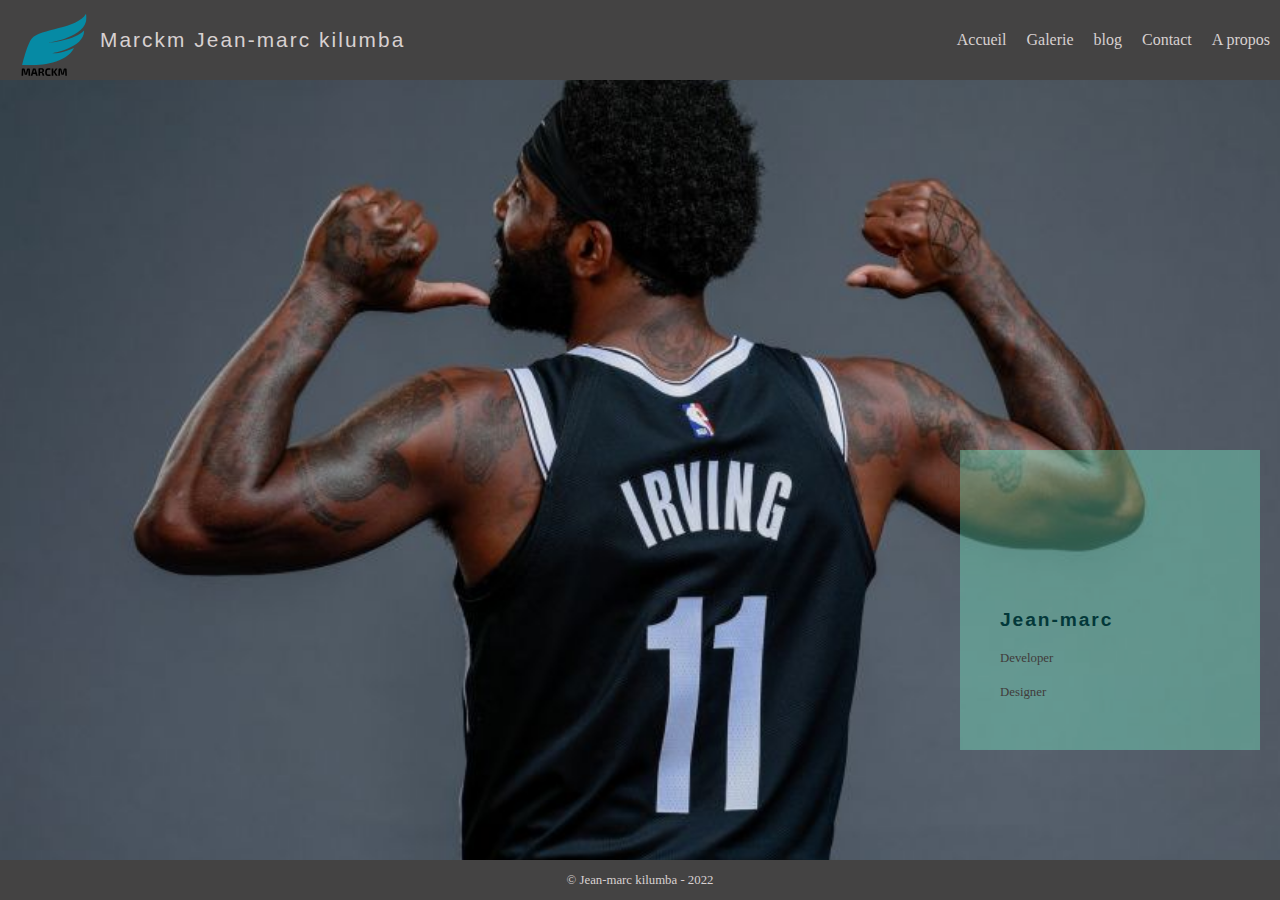
<file: index.html>
<!DOCTYPE html>
<html lang="fr">

    <head>
        <meta charset="utf-8">
        <meta name="viewport" content="width=device-width, initial-scale=1.0">
        <title>Kilumba Blog</title>
        <link rel="stylesheet" href="/asset/css/normalize.css">
        <link rel="stylesheet" href="/asset/css/nb.css">
    </head>

    <body>
        <header id="mainHeader">
            <img src="/asset/img/layout/logo2.svg" alt="Logo principal de marckm" id="logoImg">
            <h1 title="Marckm est le site oficiel de Jean-marc kilumba qui est developer web et marketeur digital">Marckm Jean-marc kilumba</h1>
            <nav id="mainNav">
                <h1 class="accesibility">Menu principal</h1>
                <p class="accesibility"><a href="#pageContent" title="Passer directement au contenu du site web">Passer le menu</a></p>
                <ul>
                    <li><a href="index.html" title="vers la page d'accueil du site marckm">Accueil</a></li>
                    <li><a href="galerie.html" title="vers les galeries photos de marckm">Galerie</a></li>
                    <li><a href="Blog.html" title="vers le blog">blog</a></li>
                    <li><a href="contact.html" title="vers la page contact">Contact</a></li>
                    <li><a href="about.html" title="vers la page a propo">A propos</a></li>
                </ul>
            </nav>
            <button id="menuTogle"><img src="/asset/img/layout/menuTogle.svg" alt="menu ouvert/fermer"></button>
        </header><!--Ici ce termine le Header-->

        <main id="pageContent" class="home">

            <div id="pictInfo">
                <h1>Jean-marc</h1>
                <P>Developer</P>
                <p>Designer</p>
            </div>
            
        </main><!--Ici ce termine la section principale-->

        <footer id="mainFooter">
            <p>&copy; Jean-marc kilumba - 2022</p>
        </footer><!-- Ici ce termine le Footer-->
    </body>

</html>
</file>
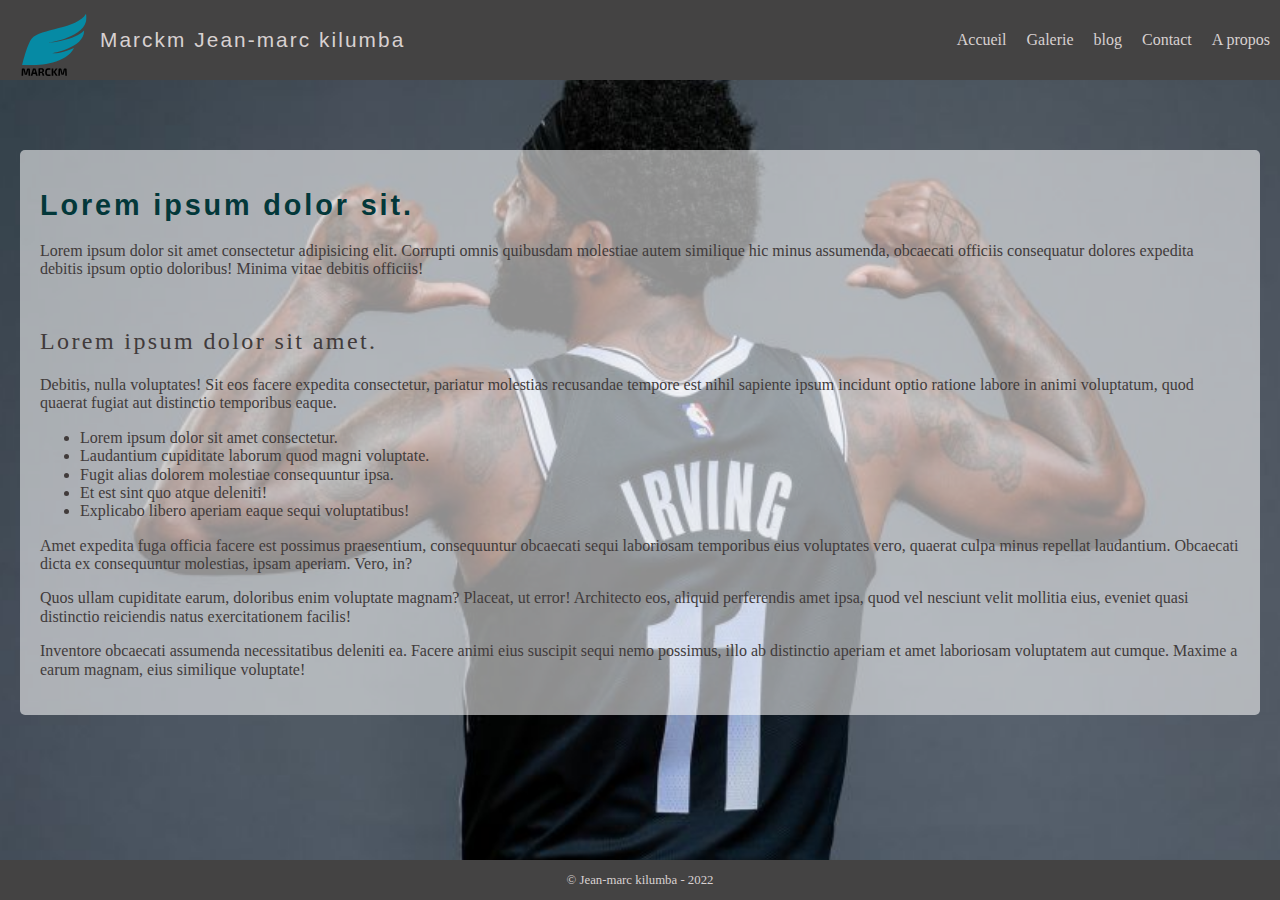
<file: about.html>
<!DOCTYPE html>
<html lang="fr">

    <head>
        <meta charset="utf-8"/>
        <meta name="viewport" content="width=device-width, initial-scale=1.0">
        <title>Kilumba Blog</title>
        <link rel="stylesheet" href="/asset/css/normalize.css">
        <link rel="stylesheet" href="/asset/css/nb.css">
    </head>

    <body>
        <header id="mainHeader">
            <img src="/asset/img/layout/logo2.svg" alt="Logo principal de marckm" id="logoImg">
            <h1 title="Marckm est le site oficiel de Jean-marc kilumba qui est developer web et marketeur digital">Marckm Jean-marc kilumba</h1>
            <nav id="mainNav">
                <h1 class="accesibility">Menu principal</h1>
                <p class="accesibility"><a href="#pageContent" title="Passer directement au contenu du site web">Passer le menu</a></p>
                <ul>
                    <li><a href="index.html" title="vers la page d'accueil du site marckm">Accueil</a></li>
                    <li><a href="galerie.html" title="vers les galeries photos de marckm">Galerie</a></li>
                    <li><a href="Blog.html" title="vers le blog">blog</a></li>
                    <li><a href="contact.html" title="vers la page contact">Contact</a></li>
                    <li><a href="about.html" title="vers la page a propo">A propos</a></li>
                </ul>
            </nav>
            <button id="menuTogle"><img src="/asset/img/layout/menuTogle.svg" alt="menu ouvert/fermer"></button>
        </header><!--Ici ce termine le Header-->

        <section  id="pageContent" class="text">
            <main>
                <h1>Lorem ipsum dolor sit.</h1>
                <p>Lorem ipsum dolor sit amet consectetur adipisicing elit. Corrupti omnis quibusdam molestiae autem similique hic minus assumenda, obcaecati officiis consequatur dolores expedita debitis ipsum optio doloribus! Minima vitae debitis officiis!</p>
                <h2>Lorem ipsum dolor sit amet.</h2>
                <p>Debitis, nulla voluptates! Sit eos facere expedita consectetur, pariatur molestias recusandae tempore est nihil sapiente ipsum incidunt optio ratione labore in animi voluptatum, quod quaerat fugiat aut distinctio temporibus eaque.</p>
                <ul>
                    <li>Lorem ipsum dolor sit amet consectetur.</li>
                    <li>Laudantium cupiditate laborum quod magni voluptate.</li>
                    <li>Fugit alias dolorem molestiae consequuntur ipsa.</li>
                    <li>Et est sint quo atque deleniti!</li>
                    <li>Explicabo libero aperiam eaque sequi voluptatibus!</li>
                </ul>
                <p>Amet expedita fuga officia facere est possimus praesentium, consequuntur obcaecati sequi laboriosam temporibus eius voluptates vero, quaerat culpa minus repellat laudantium. Obcaecati dicta ex consequuntur molestias, ipsam aperiam. Vero, in?</p>
                <p>Quos ullam cupiditate earum, doloribus enim voluptate magnam? Placeat, ut error! Architecto eos, aliquid perferendis amet ipsa, quod vel nesciunt velit mollitia eius, eveniet quasi distinctio reiciendis natus exercitationem facilis!</p>
                <p>Inventore obcaecati assumenda necessitatibus deleniti ea. Facere animi eius suscipit sequi nemo possimus, illo ab distinctio aperiam et amet laboriosam voluptatem aut cumque. Maxime a earum magnam, eius similique voluptate!</p>
            </main><!--Ici ce termine la section principale-->
        </section>
        <footer id="mainFooter">
            <p>&copy; Jean-marc kilumba - 2022</p>
        </footer><!-- Ici ce termine le Footer-->
    </body>

</html>
</file>
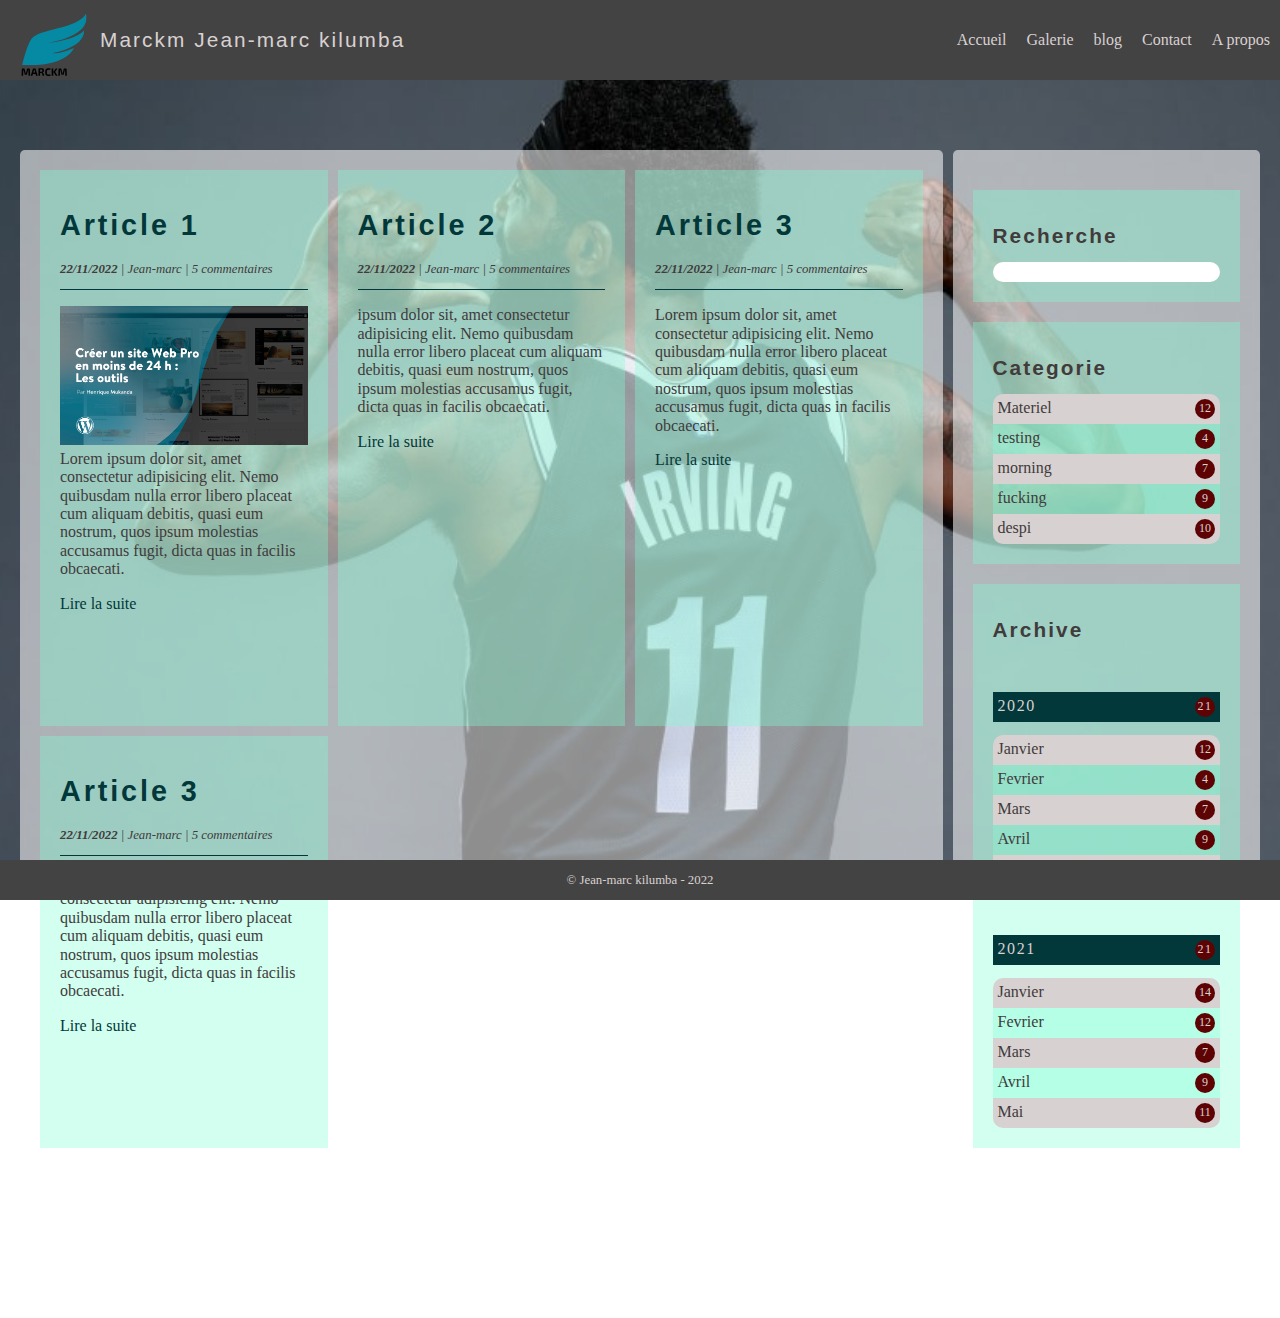
<file: Blog.html>
<!DOCTYPE html>
<html lang="fr">

    <head>
        <meta charset="utf-8"/>
        <meta name="viewport" content="width=device-width, initial-scale=1.0">
        <title>Kilumba Blog</title>
        <link rel="stylesheet" href="/asset/css/normalize.css">
        <link rel="stylesheet" href="/asset/css/nb.css">
    </head>

    <body>
        <header id="mainHeader">
            <img src="/asset/img/layout/logo2.svg" alt="Logo principal de marckm" id="logoImg">
            <h1 title="Marckm est le site oficiel de Jean-marc kilumba qui est developer web et marketeur digital">Marckm Jean-marc kilumba</h1>
            <nav id="mainNav">
                <h1 class="accesibility">Menu principal</h1>
                <p class="accesibility"><a href="#pageContent" title="Passer directement au contenu du site web">Passer le menu</a></p>
                <ul>
                    <li><a href="index.html" title="vers la page d'accueil du site marckm">Accueil</a></li>
                    <li><a href="galerie.html" title="vers les galeries photos de marckm">Galerie</a></li>
                    <li><a href="Blog.html" title="vers le blog">blog</a></li>
                    <li><a href="contact.html" title="vers la page contact">Contact</a></li>
                    <li><a href="about.html" title="vers la page a propo">A propos</a></li>
                </ul>
            </nav>
            <button id="menuTogle"><img src="/asset/img/layout/menuTogle.svg" alt="menu ouvert/fermer"></button>
        </header><!--Ici ce termine le Header-->

        <section id="pageContent" class="text blogL blog left">
            <main id="leftCol">

                <article>
                    <header>
                        <h1>Article 1</h1>
                        <p><strong>22/11/2022</strong> | Jean-marc | 5 commentaires</p>

                    </header>
                    <p><img src="/asset/img/2.jpeg" alt="image premier article"> Lorem ipsum dolor sit, amet consectetur adipisicing elit. Nemo quibusdam nulla error libero placeat cum aliquam debitis, quasi eum nostrum, quos ipsum molestias accusamus fugit, dicta quas in facilis obcaecati.</p>
                    <p><a href="singleBlog.html">Lire la suite</a></p>
                </article>

                <article>
                    <header>
                        <h1>Article 2</h1>
                        <p><strong>22/11/2022</strong> | Jean-marc | 5 commentaires</p>
                    </header>
                    <p>ipsum dolor sit, amet consectetur adipisicing elit. Nemo quibusdam nulla error libero placeat cum aliquam debitis, quasi eum nostrum, quos ipsum molestias accusamus fugit, dicta quas in facilis obcaecati.</p>
                    <p><a href="singleBlog.html">Lire la suite</a></p>
                </article><!--Fin du premier article-->

                <article>
                    <header>
                        <h1>Article 3</h1>
                        <p><strong>22/11/2022</strong> | Jean-marc | 5 commentaires</p>
                    </header>
                    <p>Lorem ipsum dolor sit, amet consectetur adipisicing elit. Nemo quibusdam nulla error libero placeat cum aliquam debitis, quasi eum nostrum, quos ipsum molestias accusamus fugit, dicta quas in facilis obcaecati.</p>
                    <p><a href="singleBlog.html">Lire la suite</a></p>
                </article><!--Fin du deuxieme article-->

                <article>
                    <header>
                        <h1>Article 3</h1>
                        <p><strong>22/11/2022</strong> | Jean-marc | 5 commentaires</p>
                    </header>
                    <p>Lorem ipsum dolor sit, amet consectetur adipisicing elit. Nemo quibusdam nulla error libero placeat cum aliquam debitis, quasi eum nostrum, quos ipsum molestias accusamus fugit, dicta quas in facilis obcaecati.</p>
                    <p><a href="singleBlog.html">Lire la suite</a></p>
                </article><!--Fin du troisieme article-->

            </main><!--Ici ce termine le #LeftCol-->

            <aside id="rightCol">

                <section id="blResearch">
                    <h1><label for="search">Recherche</label></h1>
                    <input type="search" name="search" id="search">
                </section>

                <section id="categorie">
                    <h1>Categorie</h1>
                    <ul>
                        <li><a href="#">Materiel <span>12</span></a></li>
                        <li><a href="#">testing <span>4</span></a></li>
                        <li><a href="#">morning <span>7</span></a></li>
                        <li><a href="#">fucking <span>9</span></a></li>
                        <li><a href="#">despi <span>10</span></a></li>
                    </ul>
                </section>

                <section id="blArchive">
                    <h1>Archive</h1>

                    <div>
                        <h2><a href="#">2020 <span>21</span></a></h2>
                        <ul>
                            <li><a href="#">Janvier <span>12</span></a></li>
                            <li><a href="#">Fevrier <span>4</span></a></li>
                            <li><a href="#">Mars <span>7</span></a></li>
                            <li><a href="#">Avril <span>9</span></a></li>
                            <li><a href="#">Mai <span>10</span></a></li>
                        </ul>
                    </div>

                    <div>
                        <h2><a href="#">2021 <span>21</span></a></h2>
                        <ul>
                            <li><a href="#">Janvier <span>14</span></a></li>
                            <li><a href="#">Fevrier <span>12</span></a></li>
                            <li><a href="#">Mars <span>7</span></a></li>
                            <li><a href="#">Avril <span>9</span></a></li>
                            <li><a href="#">Mai <span>11</span></a></li>
                        </ul>
                    </div>

                </section>

            </aside><!--Ici ce termine le #LeftCol-->

        </section><!--Ici ce termine la section principale-->

        <footer id="mainFooter">
            <p>&copy; Jean-marc kilumba - 2022</p>
        </footer><!-- Ici ce termine le Footer-->
    </body>

</html>
</file>
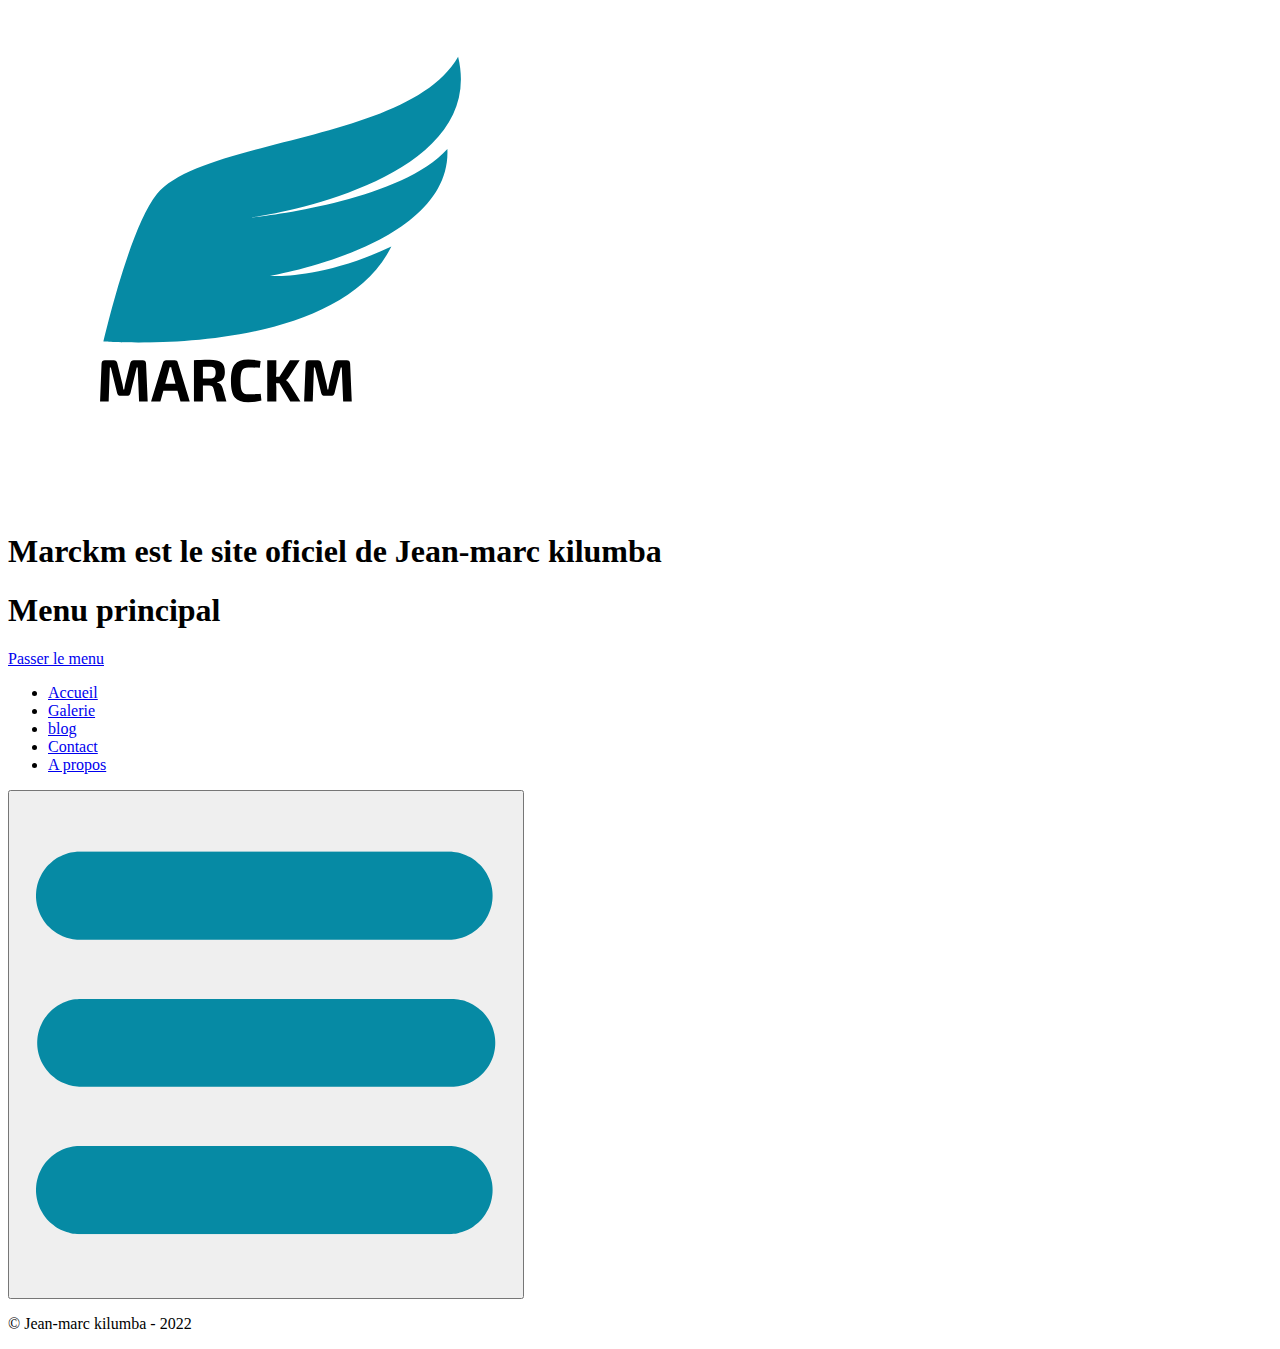
<file: codeMin.html>
<!DOCTYPE html>
<html lang="fr">

    <head>
        <meta charset="utf-8"/>
        <meta name="viewport" content="width=device-width, initial-scale=1.0">
        <meta name="description" content="Mon premier site test -Page d'accueil">
        <title>Kilumba Blog</title>
    </head>

    <body>
        <header id="mainHeader">
            <img src="/asset/img/layout/logo2.svg" alt="Logo principal de marckm" id="logoImg">
            <h1 title="Marckm est le site oficiel de Jean-marc kilumba qui est developer web et marketeur digital">Marckm est le site oficiel de Jean-marc kilumba</h1>
            <nav id="mainNav">
                <h1>Menu principal</h1>
                <p><a href="#pageContent" title="Passer directement au contenu du site web">Passer le menu</a></p>
                <ul>
                    <li><a href="index.html" title="vers la page d'accueil du site marckm">Accueil</a></li>
                    <li><a href="galerie.html" title="vers les galeries photos de marckm">Galerie</a></li>
                    <li><a href="Blog.html" title="vers le blog">blog</a></li>
                    <li><a href="contact.html" title="vers la page contact">Contact</a></li>
                    <li><a href="about.html" title="vers la page a propo">A propos</a></li>
                </ul>
            </nav>
            <button><img src="/asset/img/layout/menuTogle.svg" alt="menu ouvert/fermer"></button>
        </header><!--Ici ce termine le Header-->

        <section id="pageContent">
        </section><!--Ici ce termine la section principale-->

        <footer id="mainFooter">
            <p>&copy; Jean-marc kilumba - 2022</p>
        </footer><!-- Ici ce termine le Footer-->
    </body>

</html>
</file>
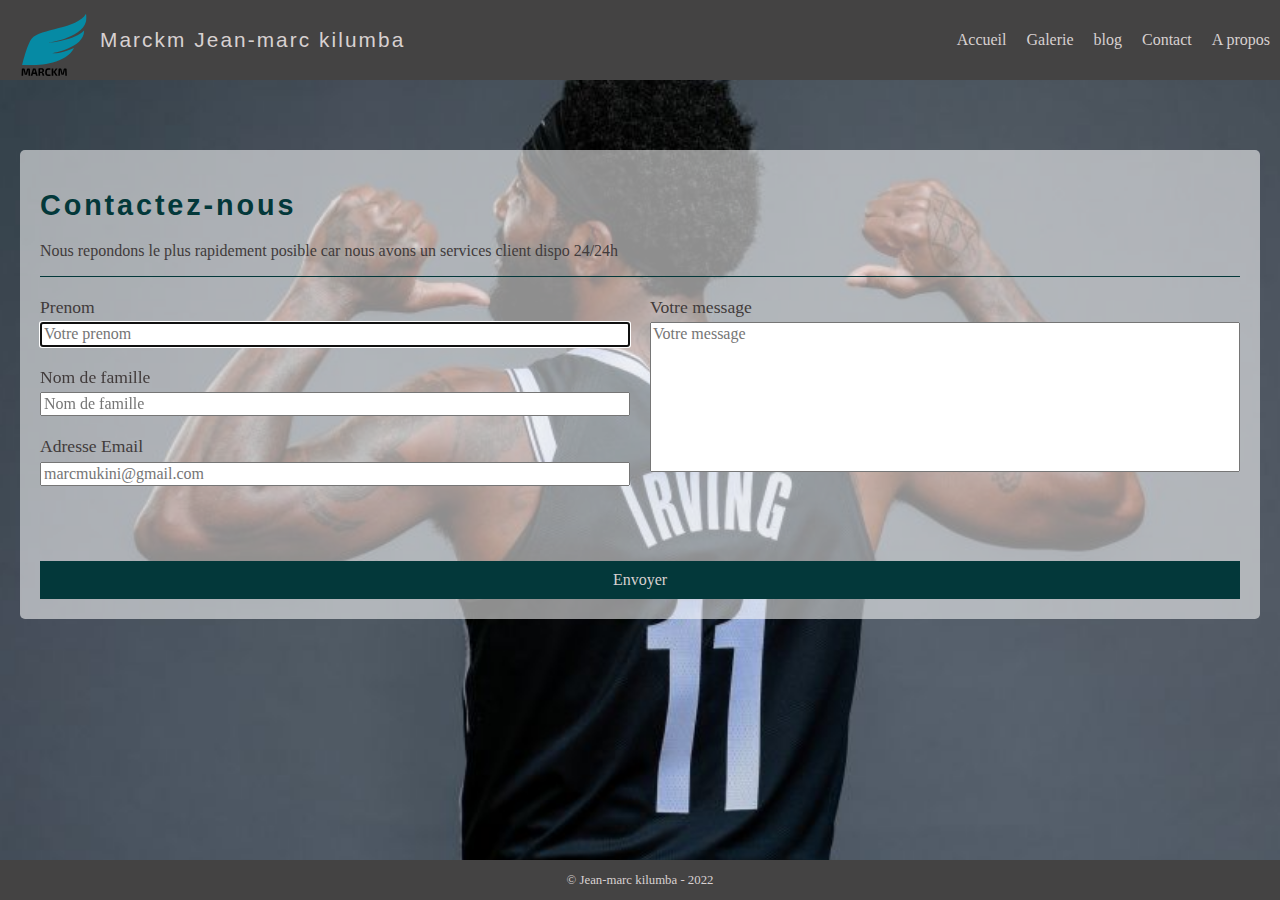
<file: contact.html>
<!DOCTYPE html>
<html lang="fr">

    <head>
        <meta charset="utf-8"/>
        <meta name="viewport" content="width=device-width, initial-scale=1.0">
        <title>Kilumba Blog</title>
        <link rel="stylesheet" href="/asset/css/normalize.css">
        <link rel="stylesheet" href="/asset/css/nb.css">
    </head>

    <body>
        <header id="mainHeader">
            <img src="/asset/img/layout/logo2.svg" alt="Logo principal de marckm" id="logoImg">
            <h1 title="Marckm est le site oficiel de Jean-marc kilumba qui est developer web et marketeur digital">Marckm Jean-marc kilumba</h1>
            <nav id="mainNav">
                <h1 class="accesibility">Menu principal</h1>
                <p class="accesibility"><a href="#pageContent" title="Passer directement au contenu du site web">Passer le menu</a></p>
                <ul>
                    <li><a href="index.html" title="vers la page d'accueil du site marckm">Accueil</a></li>
                    <li><a href="galerie.html" title="vers les galeries photos de marckm">Galerie</a></li>
                    <li><a href="Blog.html" title="vers le blog">blog</a></li>
                    <li><a href="contact.html" title="vers la page contact">Contact</a></li>
                    <li><a href="about.html" title="vers la page a propo">A propos</a></li>
                </ul>
            </nav>
            <button id="menuTogle"><img src="/asset/img/layout/menuTogle.svg" alt="menu ouvert/fermer"></button>
        </header><!--Ici ce termine le Header-->

        <section id="pageContent" class="text contact">
            <main>

                <h1>Contactez-nous</h1>
                <p>Nous repondons le plus rapidement posible car nous avons un services client dispo 24/24h</p>
                <form id="frmContent" action="merci.html">
                    <div>

                        <div>
                            <label for="fName">Prenom</label> 
                            <input type="text" name="fName" id="fName" required autofocus placeholder="Votre prenom">
                        </div>

                        <div>
                            <label for="lName">Nom de famille</label> 
                            <input type="text" name="lName" id="lName" required placeholder="Nom de famille">
                        </div>

                        <div>
                            <label for="EName">Adresse Email</label> 
                            <input type="email" name="Email" id="EName" required placeholder="marcmukini@gmail.com">
                        </div>

                    </div>
                    <div>
                        <div>
                            <label for="message">Votre message</label>
                            <textarea name="message" id="message" required placeholder="Votre message"></textarea>
                        </div>
                    </div>
                    <button type="submit">Envoyer</button>
                </form>
            </main><!--Ici ce termine la section principale-->
        </section>
        <footer id="mainFooter">
            <p>&copy; Jean-marc kilumba - 2022</p>
        </footer><!-- Ici ce termine le Footer-->
    </body>

</html>
</file>
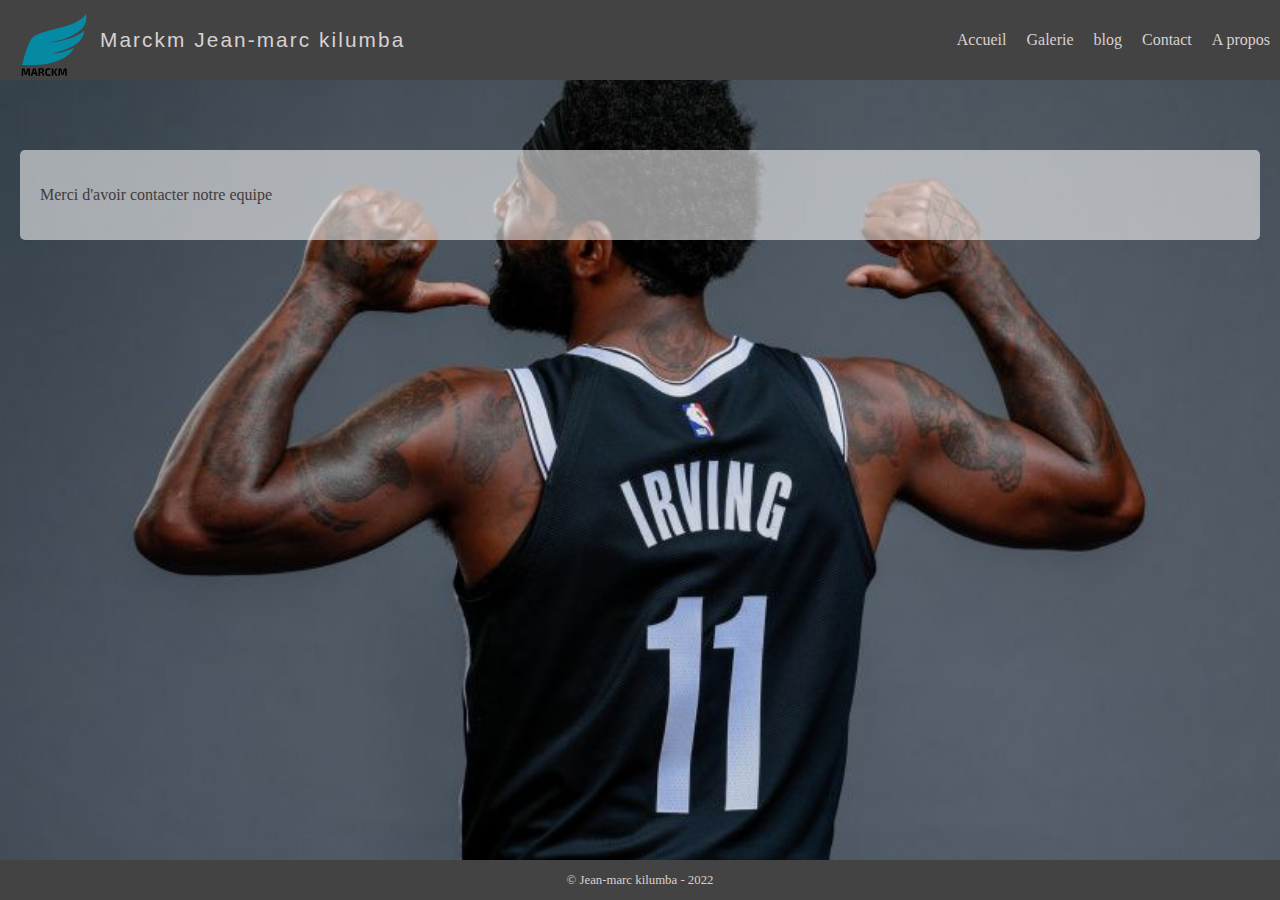
<file: merci.html>
<!DOCTYPE html>
<html lang="fr">

    <head>
        <meta charset="utf-8">
        <meta name="viewport" content="width=device-width, initial-scale=1.0">
        <title>Kilumba Blog</title>
        <link rel="stylesheet" href="/asset/css/normalize.css">
        <link rel="stylesheet" href="/asset/css/nb.css">
    </head>

    <body>
        <header id="mainHeader">
            <img src="/asset/img/layout/logo2.svg" alt="Logo principal de marckm" id="logoImg">
            <h1 title="Marckm est le site oficiel de Jean-marc kilumba qui est developer web et marketeur digital">Marckm Jean-marc kilumba</h1>
            <nav id="mainNav">
                <h1 class="accesibility">Menu principal</h1>
                <p class="accesibility"><a href="#pageContent" title="Passer directement au contenu du site web">Passer le menu</a></p>
                <ul>
                    <li><a href="index.html" title="vers la page d'accueil du site marckm">Accueil</a></li>
                    <li><a href="galerie.html" title="vers les galeries photos de marckm">Galerie</a></li>
                    <li><a href="Blog.html" title="vers le blog">blog</a></li>
                    <li><a href="contact.html" title="vers la page contact">Contact</a></li>
                    <li><a href="about.html" title="vers la page a propo">A propos</a></li>
                </ul>
            </nav>
            <button id="menuTogle"><img src="/asset/img/layout/menuTogle.svg" alt="menu ouvert/fermer"></button>
        </header><!--Ici ce termine le Header-->
        
        <section  id="pageContent">
            <main>
                <p>Merci d'avoir contacter notre equipe</p>
            </main><!--Ici ce termine la section principale-->
        </section>
        <footer id="mainFooter">
            <p>&copy; Jean-marc kilumba - 2022</p>
        </footer><!-- Ici ce termine le Footer-->
    </body>

</html>
</file>
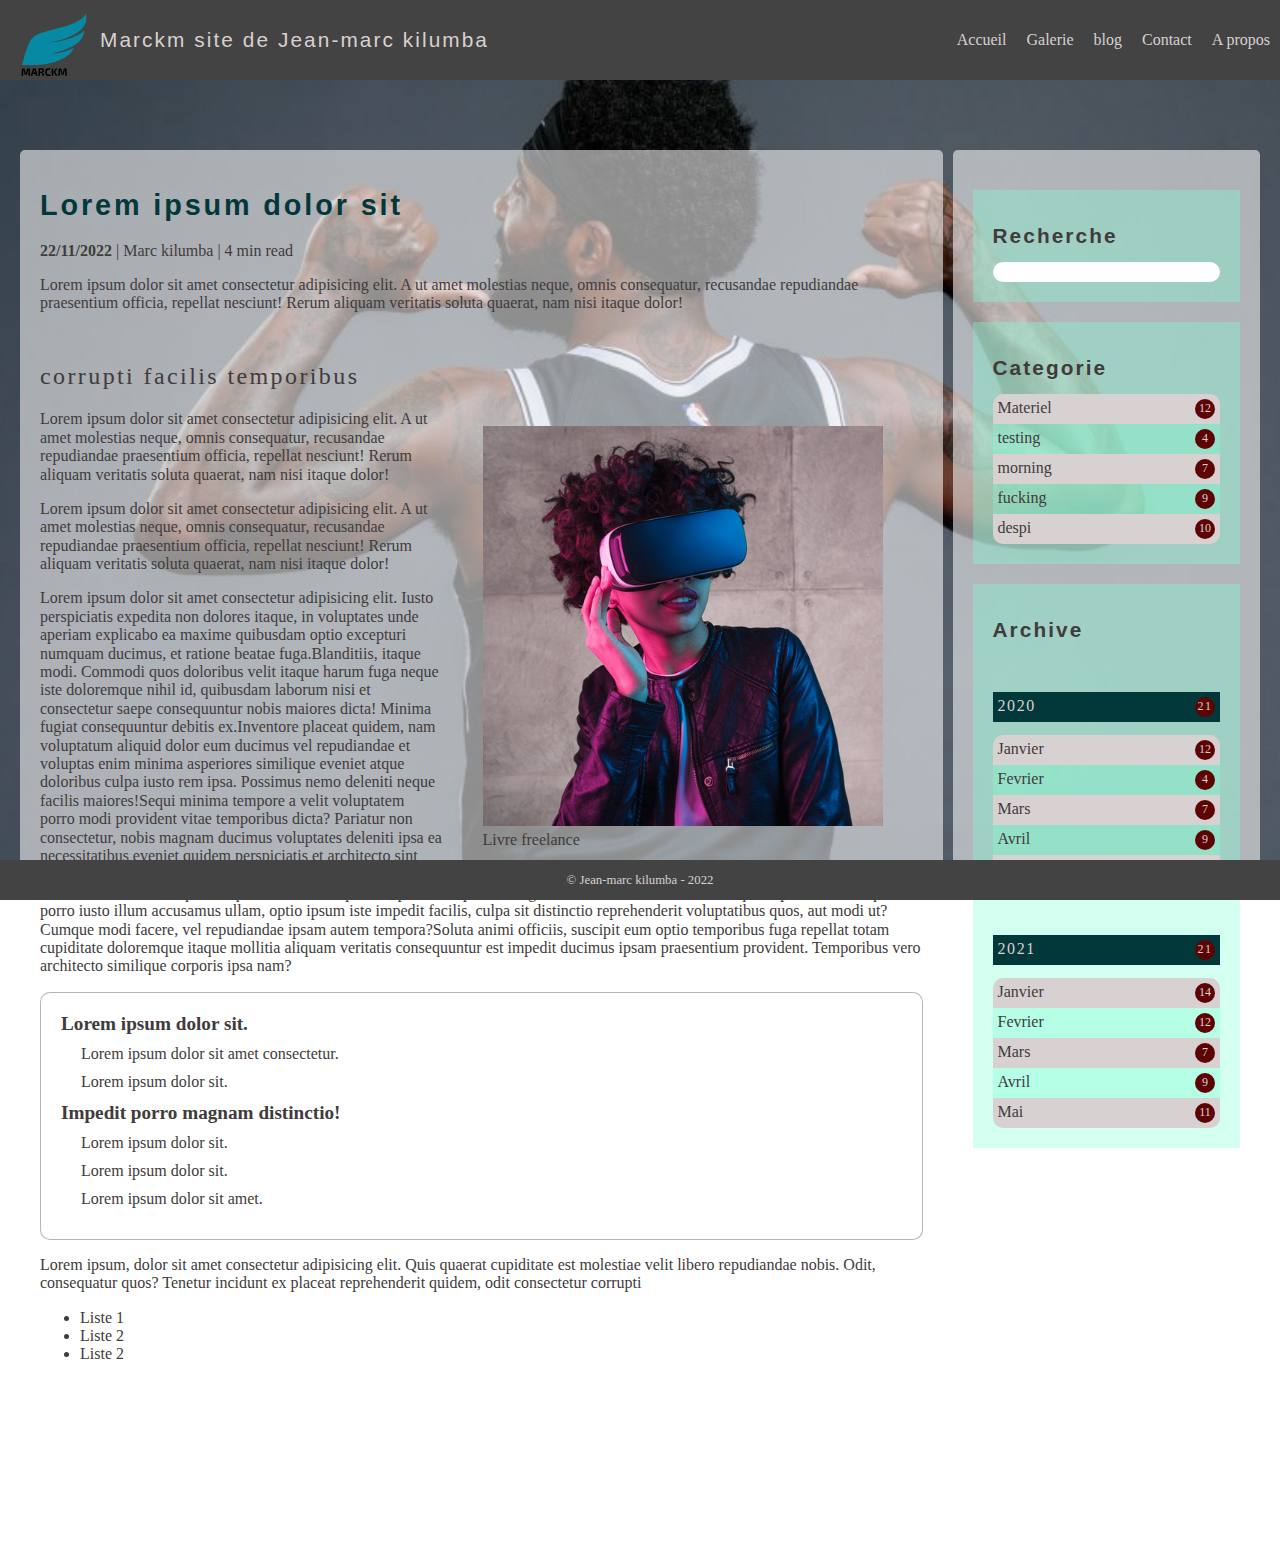
<file: singleBlog.html>
<!DOCTYPE html>
<html lang="fr">

    <head>
        <meta charset="utf-8"/>
        <meta name="viewport" content="width=device-width, initial-scale=1.0">
        <title>Kilumba Blog</title>
        <link rel="stylesheet" href="/asset/css/normalize.css">
        <link rel="stylesheet" href="/asset/css/nb.css">
    </head>

    <body>
        <header id="mainHeader">
            <img src="/asset/img/layout/logo2.svg" alt="Logo principal de marckm" id="logoImg">
            <h1 title="Marckm est le site oficiel de Jean-marc kilumba qui est developer web et marketeur digital">Marckm site de Jean-marc kilumba</h1>
            <nav id="mainNav">
                <h1 class="accesibility">Menu principal</h1>
                <p class="accesibility"><a href="#pageContent" title="Passer directement au contenu du site web">Passer le menu</a></p>
                <ul>
                    <li><a href="index.html" title="vers la page d'accueil du site marckm">Accueil</a></li>
                    <li><a href="galerie.html" title="vers les galeries photos de marckm">Galerie</a></li>
                    <li><a href="Blog.html" title="vers le blog">blog</a></li>
                    <li><a href="contact.html" title="vers la page contact">Contact</a></li>
                    <li><a href="about.html" title="vers la page a propo">A propos</a></li>
                </ul>
            </nav>
            <button id="menuTogle"><img src="/asset/img/layout/menuTogle.svg" alt="menu ouvert/fermer"></button>
        </header><!--Ici ce termine le Header-->

        <section id="pageContent" class="text blog left">
            <main id="leftCol">
        
                <h1>Lorem ipsum dolor sit</h1>
                <p><strong>22/11/2022</strong> | Marc kilumba | 4 min read</p>
        
                <p>Lorem ipsum dolor sit amet consectetur adipisicing elit. A ut amet molestias neque, omnis consequatur, recusandae repudiandae praesentium officia, repellat nesciunt! Rerum aliquam veritatis soluta quaerat, nam nisi itaque dolor!</p>
                <h2>corrupti facilis temporibus</h2>
                <figure class="alineRight">
                    <img src="/asset/img/9.png" alt="Image description de l'article">
                    <figcaption>Livre freelance</figcaption>
                </figure>

                <p>Lorem ipsum dolor sit amet consectetur adipisicing elit. A ut amet molestias neque, omnis consequatur, recusandae repudiandae praesentium officia, repellat nesciunt! Rerum aliquam veritatis soluta quaerat, nam nisi itaque dolor!</p>
                <p>Lorem ipsum dolor sit amet consectetur adipisicing elit. A ut amet molestias neque, omnis consequatur, recusandae repudiandae praesentium officia, repellat nesciunt! Rerum aliquam veritatis soluta quaerat, nam nisi itaque dolor!</p>

                <p><span>Lorem ipsum dolor sit amet consectetur adipisicing elit. Iusto perspiciatis expedita non dolores itaque, in voluptates unde aperiam explicabo ea maxime quibusdam optio excepturi numquam ducimus, et ratione beatae fuga.</span><span>Blanditiis, itaque modi. Commodi quos doloribus velit itaque harum fuga neque iste doloremque nihil id, quibusdam laborum nisi et consectetur saepe consequuntur nobis maiores dicta! Minima fugiat consequuntur debitis ex.</span><span>Inventore placeat quidem, nam voluptatum aliquid dolor eum ducimus vel repudiandae et voluptas enim minima asperiores similique eveniet atque doloribus culpa iusto rem ipsa. Possimus nemo deleniti neque facilis maiores!</span><span>Sequi minima tempore a velit voluptatem porro modi provident vitae temporibus dicta? Pariatur non consectetur, nobis magnam ducimus voluptates deleniti ipsa ea necessitatibus eveniet quidem perspiciatis et architecto sint amet!</span><span>Enim sint ratione, consequuntur inventore praesentium, provident rem voluptas velit nam veritatis beatae qui quo nulla. Fugiat doloribus rem odio neque vel quidem nihil voluptatum, provident placeat eligendi, necessitatibus rerum.</span><span>Cumque cupiditate similique porro iusto illum accusamus ullam, optio ipsum iste impedit facilis, culpa sit distinctio reprehenderit voluptatibus quos, aut modi ut? Cumque modi facere, vel repudiandae ipsam autem tempora?</span><span>Soluta animi officiis, suscipit eum optio temporibus fuga repellat totam cupiditate doloremque itaque mollitia aliquam veritatis consequuntur est impedit ducimus ipsam praesentium provident. Temporibus vero architecto similique corporis ipsa nam?</span></p>

                <dl>
                    <dt>Lorem ipsum dolor sit.</dt>
                    <dd>Lorem ipsum dolor sit amet consectetur.</dd>
                    <dd>Lorem ipsum dolor sit.</dd>

                    <dt>Impedit porro magnam distinctio!</dt>
                    <dd>Lorem ipsum dolor sit.</dd>
                    <dd>Lorem ipsum dolor sit.</dd>
                    <dd>Lorem ipsum dolor sit amet.</dd>
                </dl>
        
                <p>Lorem ipsum, dolor sit amet consectetur adipisicing elit. Quis quaerat cupiditate est molestiae velit libero repudiandae nobis. Odit, consequatur quos? Tenetur incidunt ex placeat reprehenderit quidem, odit consectetur corrupti</p>

                <ul>
                    <li>Liste 1</li>
                    <li>Liste 2</li>
                    <li>Liste 2</li>
                </ul>
                
            </main>
            <aside id="rightCol">

                <section id="blResearch">
                    <h1><label for="search">Recherche</label></h1>
                    <input type="search" name="search" id="search">
                </section>

                <section id="categorie">
                    <h1>Categorie</h1>
                    <ul>
                        <li><a href="#">Materiel <span>12</span></a></li>
                        <li><a href="#">testing <span>4</span></a></li>
                        <li><a href="#">morning <span>7</span></a></li>
                        <li><a href="#">fucking <span>9</span></a></li>
                        <li><a href="#">despi <span>10</span></a></li>
                    </ul>
                </section>

                <section id="blArchive">
                    <h1>Archive</h1>

                    <div>
                        <h2><a href="#">2020 <span>21</span></a></h2>
                        <ul>
                            <li><a href="#">Janvier <span>12</span></a></li>
                            <li><a href="#">Fevrier <span>4</span></a></li>
                            <li><a href="#">Mars <span>7</span></a></li>
                            <li><a href="#">Avril <span>9</span></a></li>
                            <li><a href="#">Mai <span>10</span></a></li>
                        </ul>
                    </div>

                    <div>
                        <h2><a href="#">2021 <span>21</span></a></h2>
                        <ul>
                            <li><a href="#">Janvier <span>14</span></a></li>
                            <li><a href="#">Fevrier <span>12</span></a></li>
                            <li><a href="#">Mars <span>7</span></a></li>
                            <li><a href="#">Avril <span>9</span></a></li>
                            <li><a href="#">Mai <span>11</span></a></li>
                        </ul>
                    </div>

                </section>

            </aside>
        </section><!--Ici ce termine la section principale-->

        <footer id="mainFooter">
            <p>&copy; Jean-marc kilumba - 2022</p>
        </footer><!-- Ici ce termine le Footer-->
    </body>

</html>
</file>
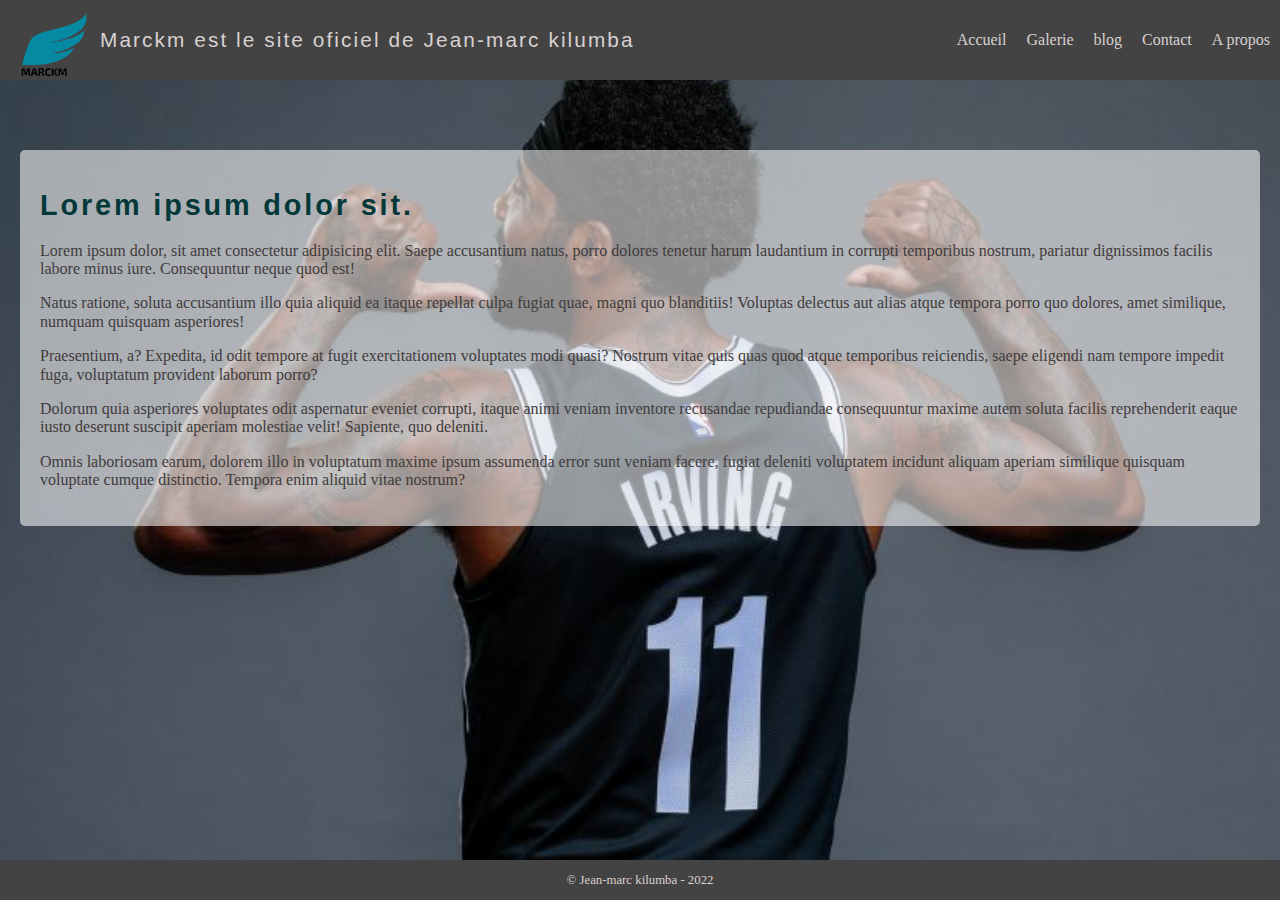
<file: test.html>
<!DOCTYPE html>
<html lang="fr">

    <head>
        <meta charset="utf-8"/>
        <meta name="viewport" content="width=device-width, initial-scale=1.0">
        <meta name="description" content="Mon premier site test -Page d'accueil">
        <link rel="stylesheet" href="/asset/css/normalize.css">
        <link rel="stylesheet" href="/asset/css/nb.css">
        <script src="/asset/js/death.js" defer></script>
        <title>Kilumba Blog</title>
    </head>

    <body>
        <header id="mainHeader">
            <img src="/asset/img/layout/logo2.svg" alt="Logo principal de marckm" id="logoImg">
            <h1 title="Marckm est le site oficiel de Jean-marc kilumba qui est developer web et marketeur digital">Marckm est le site oficiel de Jean-marc kilumba</h1>
            <nav id="mainNav">
                <h1 class="accesibility">Menu principal</h1>
                <p class="accesibility"><a href="#pageContent" title="Passer directement au contenu du site web">Passer le menu</a></p>
                <ul>
                    <li><a href="index.html" title="vers la page d'accueil du site marckm">Accueil</a></li>
                    <li><a href="galerie.html" title="vers les galeries photos de marckm">Galerie</a></li>
                    <li><a href="Blog.html" title="vers le blog">blog</a></li>
                    <li><a href="contact.html" title="vers la page contact">Contact</a></li>
                    <li><a href="about.html" title="vers la page a propo">A propos</a></li>
                </ul>
            </nav>
            <button id="menuTogle"><img src="/asset/img/layout/menuTogle.svg" alt="menu ouvert/fermer"></button>
        </header><!--Ici ce termine le Header-->

        <section id="pageContent" class="text">
            <main>
                <h1>Lorem ipsum dolor sit.</h1>
                <p>Lorem ipsum dolor, sit amet consectetur adipisicing elit. Saepe accusantium natus, porro dolores tenetur harum laudantium in corrupti temporibus nostrum, pariatur dignissimos facilis labore minus iure. Consequuntur neque quod est!</p>
                <p>Natus ratione, soluta accusantium illo quia aliquid ea itaque repellat culpa fugiat quae, magni quo blanditiis! Voluptas delectus aut alias atque tempora porro quo dolores, amet similique, numquam quisquam asperiores!</p>
                <p>Praesentium, a? Expedita, id odit tempore at fugit exercitationem voluptates modi quasi? Nostrum vitae quis quas quod atque temporibus reiciendis, saepe eligendi nam tempore impedit fuga, voluptatum provident laborum porro?</p>
                <p>Dolorum quia asperiores voluptates odit aspernatur eveniet corrupti, itaque animi veniam inventore recusandae repudiandae consequuntur maxime autem soluta facilis reprehenderit eaque iusto deserunt suscipit aperiam molestiae velit! Sapiente, quo deleniti.</p>
                <p>Omnis laboriosam earum, dolorem illo in voluptatum maxime ipsum assumenda error sunt veniam facere, fugiat deleniti voluptatem incidunt aliquam aperiam similique quisquam voluptate cumque distinctio. Tempora enim aliquid vitae nostrum?</p>
            </main><!--Ici ce termine la section principale-->
        </section>

        <footer id="mainFooter">
            <p>&copy; Jean-marc kilumba - 2022</p>
        </footer><!-- Ici ce termine le Footer-->
    </body>

</html>
</file>
<file: asset/css/nb.css>
@import url('https://fonts.googleapis.com/css2?family=Poppins:wght@200&display=swap');

:root {

    --blue : #00c4cc;
    --black : #413b3b;
    --blackgrey : #ffffff2d;
    --blanc : #d8d1d1;
    --bluegrey : #03383a;
    --verclair : rgba(127, 255, 212, 0.349);
    box-sizing: border-box;
}

* {
    box-sizing: inherit;
}

#mainHeader, #mainFooter {

    background-color : rgb(68, 67, 67);
}

.accesibility {

    position : absolute;
    left : -15000px;

}

#mainHeader {

    width: 100%;
    height: 80px;
    position: fixed;
    top: 0;
    display: grid;
    grid-template-columns: 100px 1fr 40px;
}

#mainHeader > h1 {
    font-size: 1em;
    color: var(--blanc);
    font-weight: normal;
    display: flex;
    align-items: center;
    height: 80px;
    margin: 0;
}

#mainNav {

    background-color: #ffffff;
    position: absolute;
    width: 100%;
    top: 40px;
    padding-bottom: 10px;
    display: none;
}

#mainNav ul {

    list-style: none;
    padding: 0;
    margin: 0;
    display: flex;
    flex-direction: column;
}

#mainNav a {

    color: var(--black);
    text-decoration: none;
    font-size: 1.5em;
    display: block;
    padding-left: 100px;
}

#mainNav a:hover {

    color: var(--blue);
}

#logoImg {

    width: 100px;
    height: auto;
    padding: 5px;
    position: relative;
    z-index: 1000;
}

#menuTogle {

    background-color: transparent;
    border: none;
}

#menuTogle img{

    width: 40px;
    height: 40px;
}

body {

    font-family :'Times New Roman', Times, serif;
    color: var(--black);
    font-size: 1rem;
}

main {

    background-color: #ffffff8e;
    padding: 20px;
    border-radius: 5px;

}

body h1{

    font-family :'Segoe UI', Tahoma, Geneva, Verdana, sans-serif;

    letter-spacing : .1em;
}

#pageContent {

    background : url(/asset/img/7.jpg) center center / cover no-repeat fixed;
    padding: 150px 20px;
    min-height: 100vh;

}

#pageContent.left {

    display: grid;
    grid-gap: 10px;
}

#pageContent h1 {

    font-size: 1.8em;
    color: var(--bluegrey);
    letter-spacing: .1em;
}

#pageContent.home {

    display: flex;
    justify-content: center;
    align-items: flex-end;
}

#pageContent.home #pictInfo{

    background-color: var(--verclair);
    padding: 40px;
    width: 300px;
    height: 300px;
    display: flex;
    flex-flow: column nowrap;
    justify-content: flex-end;
}

#pageContent.home #pictInfo h1 {

    margin: 10px 0;
    font-size: 1.2em;
}

#pageContent.home #pictInfo p {

    margin: 10px 0;
    font-size: .8em;
}

#pageContent.text h2 {

    font-size: 1.5em;
    font-weight: normal;
    letter-spacing: .1em;
    margin-top: 50px;
}

#pageContent.text img {

    max-width: 100%;
    height: auto;
}

#pageContent.text .alineLeft{
    float: left;
}

#pageContent.text .alineRight{
    float: right;
}

#pageContent.text dl {

    border: 1px solid rgba(37, 37, 37, 0.342);
    background-color: var(--blackgrey);
    padding: 20px;
    border-radius: 10px;
}

#pageContent.text dl dt {

    font-weight: bold;
    font-size: 1.2em;
}

#pageContent.text dl dd {

    margin: 10px 0 10px 20px;
}

#pageContent.text a {

    text-decoration: none;
    color: var(--black);
}

#pageContent.pic ul {

    list-style: none;
    margin: 0;
    padding: 0;
    display: grid;
    grid-gap: 20px;
}

#pageContent.pic ul li {

    background-color: var(--verclair);
    padding: 10px;
    border-radius: 5px;
}

#pageContent.pic ul li:hover{

    background-color: var(--blue);
}

#pageContent.contact form {

    border-top: 1px solid #03383a;
    margin-top: 10px;
    display: grid;
}

#pageContent.contact form > div > div {

    margin: 20px 0;
    display: flex;
    flex-direction: column;
}

#pageContent.contact form label {

    margin-bottom: 5px;
    font-size: 1.1em;
}

#pageContent.contact form textarea {

    height: 150px;
    resize: none;
}

#pageContent.contact form button {

    padding: 10px;
    background-color: var(--bluegrey);
    color: var(--blanc);
    border: none;
    margin-top: 35px;
}

#pageContent.contact form button:hover {

    background-color: var(--blue);
}

#pageContent.blogL #leftCol {

    display: grid;
    grid-gap: 10px;
}

#pageContent.blogL #leftCol article {

    padding: 20px;
    background-color: var(--verclair);
}

#pageContent.blogL #leftCol article header {

    border-bottom: 1px solid var(--bluegrey);
}

#pageContent.blogL #leftCol article header p {

    font-size: .8em;
    font-style: italic;
}

#pageContent.blogL #leftCol article a {

    color: var(--bluegrey);
}

#pageContent.blogL #leftCol article a:hover {

    text-decoration: underline;
    color: var(--blue);
}

#pageContent.blog #rightCol{

    background-color: #ffffff8e;
    padding: 20px;
    border-radius: 5px;

}

#pageContent.blog #rightCol section{

    background-color: var(--verclair);
    padding: 20px;
    margin-top: 20px;

}

#pageContent.blog #rightCol section > h1 {

    font-size: 1.3em;
    color: var(--black);
}

#pageContent.blog #rightCol #blResearch input {

    width: 100%;
    border-radius: 10px;
    border: none;
}

#pageContent.blog #rightCol ul {

    list-style: none;
    margin: 0;
    padding: 0;
}

#pageContent.blog #rightCol ul li, #pageContent.blog #rightCol h2 {

    background-color: var(--blanc);
}

#pageContent.blog #rightCol ul li:nth-child(even){

    background-color: var(--verclair);
}

#pageContent.blog #rightCol h2 {

    font-size: 1em;
    background-color: var(--bluegrey);
}

#pageContent.blog #rightCol h2 a {

    color: var(--blanc);
}

#pageContent.blog #rightCol li a, #pageContent.blog #rightCol h2 a {

    padding: 5px;
    display: flex;
    justify-content: space-between;
}

#pageContent.blog #rightCol li span, #pageContent.blog #rightCol h2 span{

    background-color: rgb(94, 3, 3);
    width: 20px;
    height: 20px;
    font-size: 12px;
    border-radius: 50%;
    color: var(--blanc);
    display: flex;
    justify-content: center;
    align-items: center;
}

#pageContent.blog #rightCol li a:hover, #pageContent.blog #rightCol h2 a:hover {

    background-color: var(--blue);
}

#pageContent.blog #rightCol ul li:first-child, #pageContent.blog #rightCol ul li:first-child a:hover{

    border-radius: 10px 10px 0 0;
}

#pageContent.blog #rightCol ul li:last-child, #pageContent.blog #rightCol ul li:last-child a:hover{

    border-radius: 0 0 10px 10px;
}

#mainFooter {

    color: #d8d1d1;
    width: 100%;
    height: 40px;
    padding: 5px;
    font-size: .8em;
    position: fixed;
    bottom: 0;
    display: flex;
    justify-content: center;
    align-items: center;
}

@media screen and (min-width:768px) {

    #menuTogle{
        display: none;
    }

    #mainHeader{
        grid-template-columns: 100px 250px 1fr;
    }

    #mainNav{
        position: static;
        background-color: transparent;
        display: block;
    }

    #mainNav a{
        font-size: 1em;
        color: var(--blanc);
        padding: 0 10px;
    }

    #mainNav ul{
        flex-direction: row;
        justify-content: flex-end;
        align-items: center;
        height: 80px;
        margin: 0;
    }

    #pageContent.pic ul {
        grid-template-columns: repeat(2, 1fr);
    }

    #pageContent.blogL #leftCol{
        grid-template-columns: repeat(2,1fr);
    }

    #pageContent.home{
        justify-content: flex-end;
    }
}

@media screen and (min-width:1024px) {

    #mainHeader{
        grid-template-columns: 100px repeat(2, 1fr);
    }

    #mainHeader> h1{
        font-size: 1.3em;
    }

    #pageContent.pic ul {
        grid-template-columns: repeat(3, 1fr);
    }

    #pageContent.blogL #leftCol{

        grid-template-columns: repeat(3,1fr);
    }

    #pageContent.left {
        grid-template-columns: 2fr 1fr;
    }

    #pageContent.contact form {

        grid-template-columns: repeat(2, 1fr);
        grid-gap: 20px;
    }

    #pageContent.contact form button {

        grid-column: span 2;
    }
}

@media screen and (min-width:1200px) {
    #pageContent.pic ul {
        grid-template-columns: repeat(4, 1fr);
    }

    #pageContent.left {
        grid-template-columns: 3fr 1fr;
    }
}
</file>
